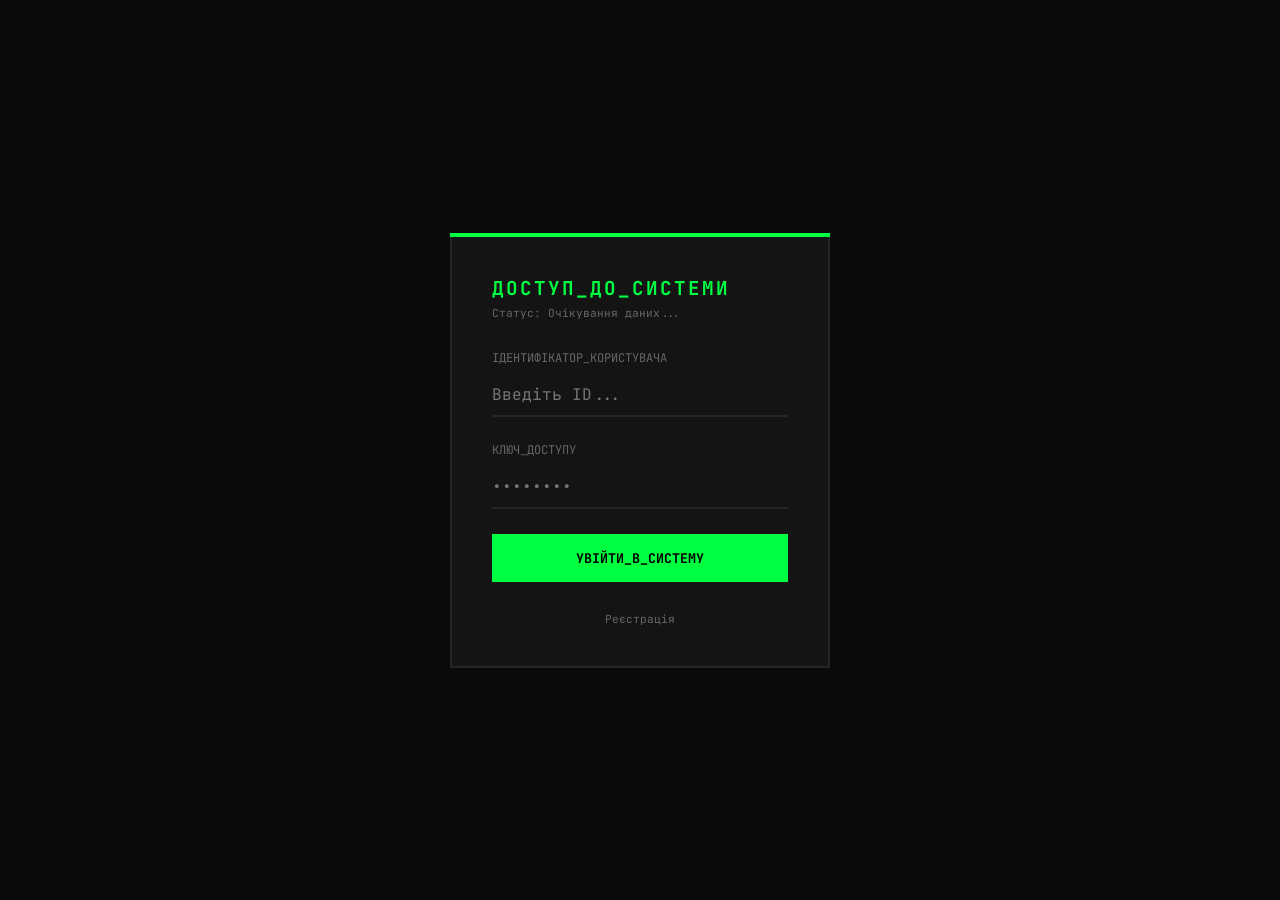
<file: index.html>
<!DOCTYPE html>
<html lang="uk">
<head>
    <meta charset="UTF-8">
    <meta name="viewport" content="width=device-width, initial-scale=1.0">
    <title>AUTH_TERMINAL</title>
    <link rel="stylesheet" href="css/style.css">
    <link href="https://fonts.googleapis.com/css2?family=JetBrains+Mono:wght@400;700&display=swap" rel="stylesheet">
</head>
<body>
    <main class="auth-container">
        <header class="auth-header">
            <h2>Доступ_до_системи</h2>
            <p class="status" id="status-text">Статус: Очікування даних...</p>
        </header>

        <form class="auth-form" id="loginForm">
            <div class="input-group">
                <label for="login">Ідентифікатор_користувача</label>
                <input type="text" id="login" placeholder="Введіть ID..." required>
            </div>
            
            <div class="input-group">
                <label for="password">Ключ_доступу</label>
                <input type="password" id="password" placeholder="••••••••" required>
            </div>

            <button type="submit" class="btn-primary">Увійти_в_систему</button>
        </form>

        <footer class="auth-footer">
            <a href="register.html">Реєстрація</a>
        </footer>
    </main>

    <script>
        // Логіка обробки входу
        document.getElementById('loginForm').addEventListener('submit', function(e) {
            e.preventDefault(); // Зупиняємо перезавантаження сторінки

            const status = document.getElementById('status-text');
            status.innerText = "Статус: Перевірка ключа... Авторизація.";
            status.style.color = "#00ff41";

            // Імітуємо затримку для "солідності" процесу
            setTimeout(() => {
                // Перехід на сторінку дашборду
                window.location.href = "dashboard.html";
            }, 1200);
        });
    </script>
</body>
</html>
</file>
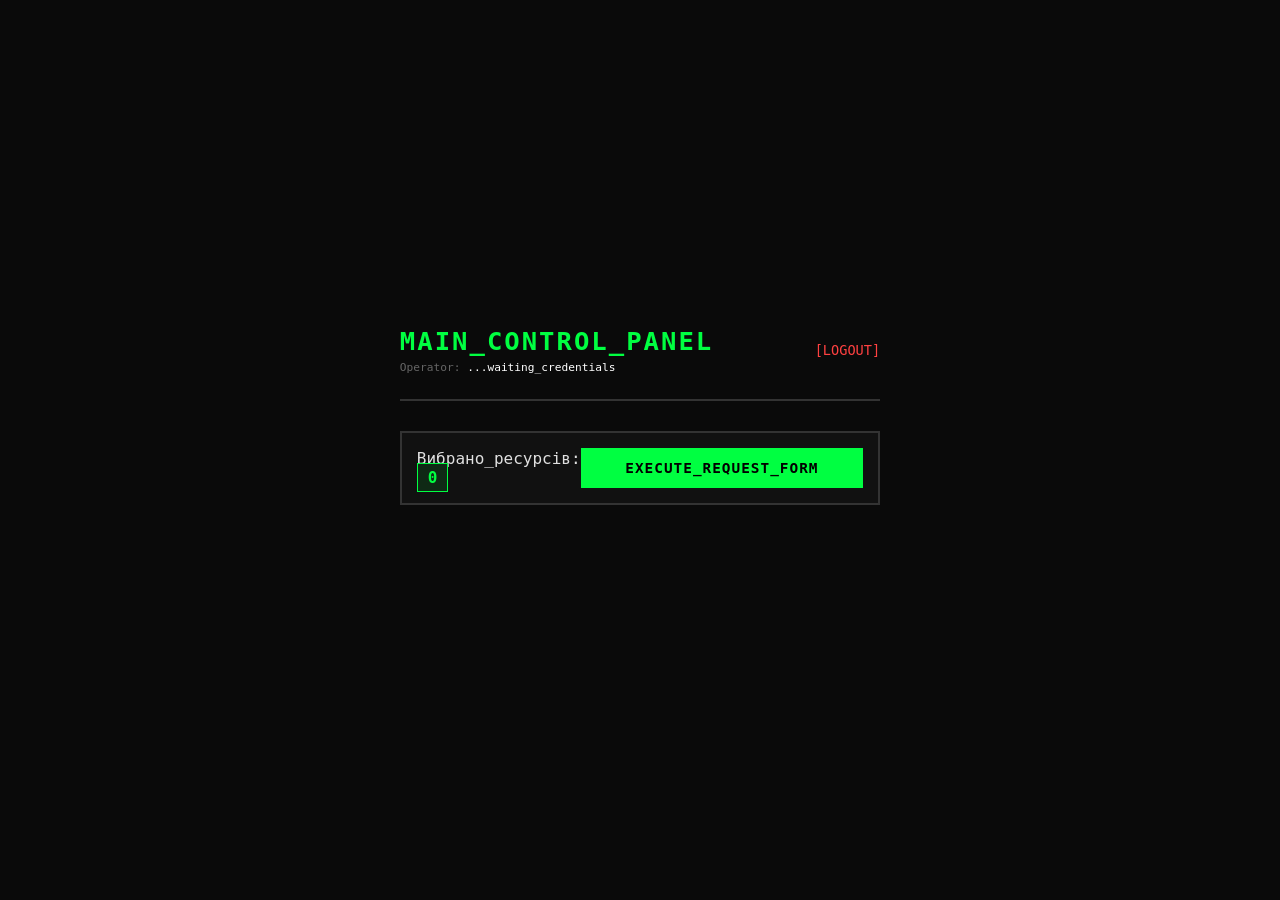
<file: admin-panel.html>
<!DOCTYPE html>
<html lang="uk">
<head>
    <meta charset="UTF-8">
    <meta name="viewport" content="width=device-width, initial-scale=1.0">
    <title>ADMIN_CONTROL_UNIT</title>
    <link rel="stylesheet" href="css/style.css">
    <link href="https://fonts.googleapis.com/css2?family=JetBrains+Mono:wght@400;700&display=swap" rel="stylesheet">
    <style>
        body { background: #050505; color: #e0e0e0; font-family: 'JetBrains Mono', monospace; padding: 20px; }
        
        .admin-container { max-width: 1200px; margin: 0 auto; }

        .admin-header {
            display: flex;
            justify-content: space-between;
            align-items: center;
            border-bottom: 2px solid #ff4141; /* Червоний колір для адмінки */
            padding-bottom: 20px;
            margin-bottom: 30px;
        }

        .admin-badge {
            background: #ff4141;
            color: #000;
            padding: 5px 15px;
            font-weight: bold;
            font-size: 0.8em;
        }

        .requests-table {
            width: 100%;
            border-collapse: collapse;
            background: #111;
            border: 1px solid #333;
        }

        .requests-table th {
            text-align: left;
            padding: 15px;
            background: #1a1a1a;
            color: #888;
            font-size: 0.8em;
            border-bottom: 1px solid #333;
        }

        .requests-table td {
            padding: 15px;
            border-bottom: 1px solid #222;
            vertical-align: top;
        }

        .status-badge {
            padding: 4px 8px;
            font-size: 10px;
            font-weight: bold;
            border: 1px solid;
        }

        .status-pending { color: #ffb100; border-color: #ffb100; }
        .status-process { color: #00e5ff; border-color: #00e5ff; }
        .status-done { color: #00ff41; border-color: #00ff41; }

        .action-select {
            background: #000;
            color: #fff;
            border: 1px solid #444;
            padding: 5px;
            font-family: inherit;
            font-size: 0.8em;
            outline: none;
        }

        .object-details {
            font-size: 0.85em;
            color: #ccc;
            line-height: 1.6;
        }

        .object-details b { color: #00ff41; }

        .btn-update {
            background: #333;
            color: #fff;
            border: none;
            padding: 5px 10px;
            cursor: pointer;
            margin-top: 5px;
        }

        .btn-update:hover { background: #444; }
    </style>
</head>
<body>
    <div class="admin-container">
        <header class="admin-header">
            <div>
                <h1 style="color: #ff4141; margin: 0;">ADMIN_INCOMING_QUEUE</h1>
                <p class="status">Режим: Опрацювання вхідних запитів</p>
            </div>
            <div class="admin-badge">ROOT_ACCESS_GRANTED</div>
        </header>

        <table class="requests-table">
            <thead>
                <tr>
                    <th>ID_ЗАПИТУ / ЧАС</th>
                    <th>РЕСУРС</th>
                    <th>ОБ'ЄКТИ_ПЕРЕВІРКИ</th>
                    <th>ПІДСТАВА</th>
                    <th>СТАТУС / ДІЯ</th>
                </tr>
            </thead>
            <tbody id="adminGrid">
                </tbody>
        </table>
    </div>

    <script>
        // СИМУЛЯЦІЯ ПЕРЕВІРКИ ПРАВ
        function checkAdminAccess() {
            const user = JSON.parse(localStorage.getItem('currentUser'));
            // Якщо не адмін — повертаємо на дашборд
            if (!user || user.role !== 'admin') {
                alert("ACCESS_DENIED: У вас немає прав адміністратора.");
                window.location.href = 'dashboard.html';
            }
        }

        function loadAdminRequests() {
            const requests = JSON.parse(localStorage.getItem('requests')) || [];
            const grid = document.getElementById('adminGrid');
            grid.innerHTML = '';

            if (requests.length === 0) {
                grid.innerHTML = '<tr><td colspan="5" style="text-align:center; padding: 50px; color: #444;">ЧЕРГА_ПОРОЖНЯ</td></tr>';
                return;
            }

            requests.reverse().forEach(req => {
                const tr = document.createElement('tr');
                
                // Формуємо список об'єктів
                let objectsHtml = req.persons.map((p, index) => {
                    let details = Object.entries(p)
                        .map(([key, val]) => `• ${key.split('_').pop().toUpperCase()}: <b>${val}</b>`)
                        .join('<br>');
                    return `<div style="margin-bottom: 10px;">[ОБ'ЄКТ #${index + 1}]<br>${details}</div>`;
                }).join('');

                tr.innerHTML = `
                    <td>
                        <div style="font-size: 11px;">#${req.id.toString().slice(-6)}</div>
                        <div style="color: #666; font-size: 10px;">${req.createdAt}</div>
                    </td>
                    <td><b style="color: #00ff41;">${req.resourceName}</b></td>
                    <td class="object-details">${objectsHtml}</td>
                    <td style="font-size: 0.8em;">
                        Код: ${req.groundCode}<br>
                        Від: ${req.groundDate}
                    </td>
                    <td>
                        <select class="action-select" onchange="updateStatus(${req.id}, this.value)">
                            <option value="На розгляді" ${req.status === 'На розгляді' ? 'selected' : ''}>На розгляді</option>
                            <option value="В роботі" ${req.status === 'В роботі' ? 'selected' : ''}>В роботі</option>
                            <option value="Виконано" ${req.status === 'Виконано' ? 'selected' : ''}>Виконано</option>
                            <option value="Відхилено" ${req.status === 'Відхилено' ? 'selected' : ''}>Відхилено</option>
                        </select>
                        <div style="margin-top: 10px;">
                            <span class="status-badge ${getStatusClass(req.status)}">${req.status.toUpperCase()}</span>
                        </div>
                    </td>
                `;
                grid.appendChild(tr);
            });
        }

        function getStatusClass(status) {
            if (status === 'На розгляді') return 'status-pending';
            if (status === 'В роботі') return 'status-process';
            if (status === 'Виконано') return 'status-done';
            return '';
        }

        function updateStatus(id, newStatus) {
            let requests = JSON.parse(localStorage.getItem('requests'));
            const index = requests.findIndex(r => r.id === id);
            if (index !== -1) {
                requests[index].status = newStatus;
                requests[index].updatedAt = new Date().toLocaleString('uk-UA');
                localStorage.setItem('requests', JSON.stringify(requests));
                loadAdminRequests(); // Оновлюємо таблицю
            }
        }

        window.onload = () => {
            checkAdminAccess();
            loadAdminRequests();
        };
    </script>
</body>
</html>
</file>
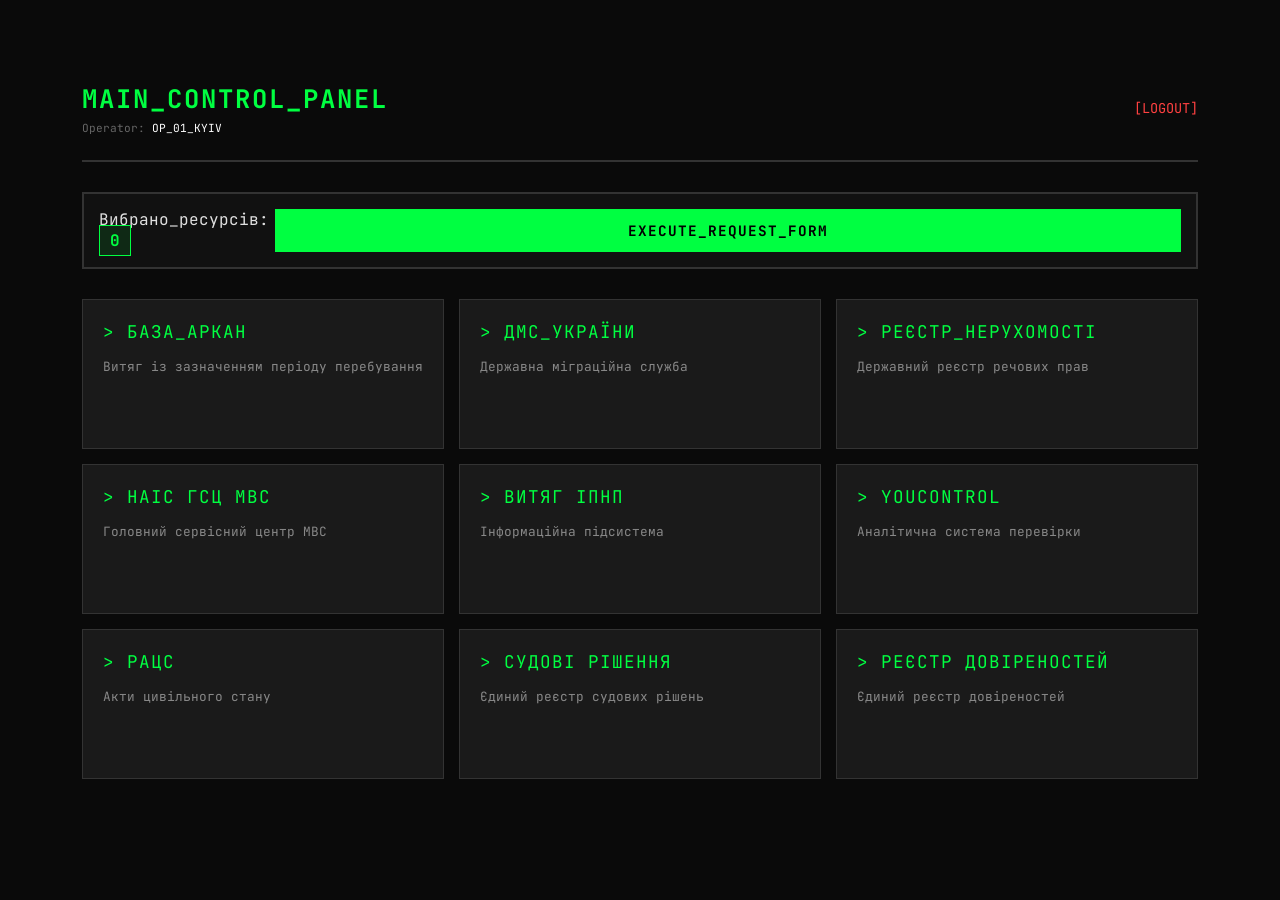
<file: dashboard.html>
<!DOCTYPE html>
<html lang="uk">
<head>
    <meta charset="UTF-8">
    <meta name="viewport" content="width=device-width, initial-scale=1.0">
    <title>DASHBOARD_TERMINAL</title>
    <link rel="stylesheet" href="css/style.css">
    <link href="https://fonts.googleapis.com/css2?family=JetBrains+Mono:wght@400;700&display=swap" rel="stylesheet">
    <style>
        /* Додаткові стилі для сітки 3x3 */
        .dashboard-container {
            max-width: 1200px;
            margin: 0 auto;
            padding: 20px;
            font-family: 'JetBrains Mono', monospace; /* Щоб шрифт був всюди */
        }

        .dashboard-header {
            border-bottom: 2px solid #333;
            padding-bottom: 25px;
            margin-bottom: 30px;
            display: flex;
            justify-content: space-between;
            align-items: center;
        }

        .controls-bar {
            display: flex;
            justify-content: space-between;
            align-items: center;
            background: #111;
            padding: 15px;
            border: 2px solid #333;
            margin-bottom: 30px;
        }

        .resources-grid {
            display: grid;
            /* ЖОРСТКА СІТКА 3 НА 3 */
            grid-template-columns: repeat(3, 1fr);
            gap: 15px; /* Менший відступ, щоб виглядало щільніше */
            margin-bottom: 40px;
        }

        .resource-card {
            background: #1a1a1a;
            border: 1px solid #333;
            padding: 20px;
            cursor: pointer;
            transition: all 0.2s ease;
            position: relative;
            display: flex;
            flex-direction: column;
            justify-content: space-between;
            min-height: 150px; /* Мінімальна висота для карток */
        }

        .resource-card:hover {
            border-color: #00ff41;
            box-shadow: 0 0 20px rgba(0, 255, 65, 0.2);
            transform: scale(1.02); /* Легкий ефект масштабування */
        }

        .resource-card.selected {
            border-color: #00ff41;
            /* Брутальний зелений фон */
            background: rgba(0, 255, 65, 0.08); 
            box-shadow: 0 0 15px rgba(0, 255, 65, 0.4);
        }

        .resource-card.selected::before {
            content: "[ACTIVE]";
            position: absolute;
            top: 10px;
            right: 10px;
            font-size: 10px;
            color: #00ff41;
            font-weight: bold;
        }

        .resource-title {
            color: #00ff41;
            font-size: 1.1em;
            margin-bottom: 15px;
            text-transform: uppercase;
            letter-spacing: 1px;
        }

        .resource-desc {
            color: #888;
            font-size: 0.8em;
            line-height: 1.4;
            flex-grow: 1; /* Опис заповнює простір */
        }

        .badge-count {
            color: #00ff41;
            background: rgba(0, 255, 65, 0.1);
            padding: 4px 10px;
            border: 1px solid #00ff41;
            font-weight: bold;
        }

        .logout-link {
            color: #ff4141;
            text-decoration: none;
            font-size: 0.85em;
            text-transform: uppercase;
        }
        
        .logout-link:hover { text-decoration: underline; color: #ff0000; }

        /* Фікс для кнопки в термінал стилі */
        .submit-btn {
            padding: 12px 24px;
            font-size: 0.9em;
            text-transform: uppercase;
            letter-spacing: 1px;
            font-weight: bold;
        }
    </style>
</head>
<body>
    <div class="dashboard-container">
        <header class="dashboard-header">
            <div>
                <h1 style="color: #00ff41; font-size: 1.6em; text-transform: uppercase; letter-spacing: 2px;">Main_Control_Panel</h1>
                <p class="status">Operator: <span id="userName" style="color: #fff;">...waiting_credentials</span></p>
            </div>
            <a href="#" class="logout-link" onclick="logout()">[LOGOUT]</a>
        </header>

        <div class="controls-bar">
            <div>Вибрано_ресурсів: <span id="selectedCount" class="badge-count">0</span></div>
            <button class="btn-primary submit-btn" id="submitBtn" onclick="submitSelection()" disabled>
                Execute_REQUEST_Form
            </button>
        </div>

        <div class="resources-grid" id="resourcesGrid">
            </div>
    </div>

    <script>
        const resources = [
            { id: 1, title: 'База_Аркан', desc: 'Витяг із зазначенням періоду перебування' },
            { id: 2, title: 'ДМС_України', desc: 'Державна міграційна служба' },
            { id: 3, title: 'Реєстр_нерухомості', desc: 'Державний реєстр речових прав' },
            { id: 4, title: 'НАІС ГСЦ МВС', desc: 'Головний сервісний центр МВС' },
            { id: 5, title: 'Витяг ІПНП', desc: 'Інформаційна підсистема' },
            { id: 6, title: 'YouControl', desc: 'Аналітична система перевірки' },
            { id: 7, title: 'РАЦС', desc: 'Акти цивільного стану' },
            { id: 8, title: 'Судові рішення', desc: 'Єдиний реєстр судових рішень' },
            { id: 9, title: 'Реєстр довіреностей', desc: 'Єдиний реєстр довіреностей' }
        ];

        let selectedResources = [];

        function loadResources() {
            const user = JSON.parse(localStorage.getItem('currentUser')) || { name: "OP_01_KYIV" };
            document.getElementById('userName').textContent = user.name || user.login;

            const grid = document.getElementById('resourcesGrid');
            resources.forEach(res => {
                const card = document.createElement('div');
                card.className = 'resource-card';
                card.id = `res-${res.id}`;
                card.onclick = () => toggleResource(res.id);
                
                card.innerHTML = `
                    <div class="resource-title">> ${res.title}</div>
                    <div class="resource-desc">${res.desc}</div>
                `;
                grid.appendChild(card);
            });
        }

        function toggleResource(id) {
            const card = document.getElementById(`res-${id}`);
            const index = selectedResources.indexOf(id);

            if (index === -1) {
                selectedResources.push(id);
                card.classList.add('selected');
            } else {
                selectedResources.splice(index, 1);
                card.classList.remove('selected');
            }

            document.getElementById('selectedCount').textContent = selectedResources.length;
            document.getElementById('submitBtn').disabled = selectedResources.length === 0;
        }

        function submitSelection() {
            sessionStorage.setItem('selectedResources', JSON.stringify(selectedResources));
            window.location.href = 'request-form.html';
        }

        function logout() {
            localStorage.removeItem('currentUser');
            window.location.href = 'index.html';
        }

        window.onload = loadResources;
    </script>
</body>
</html>
</file>
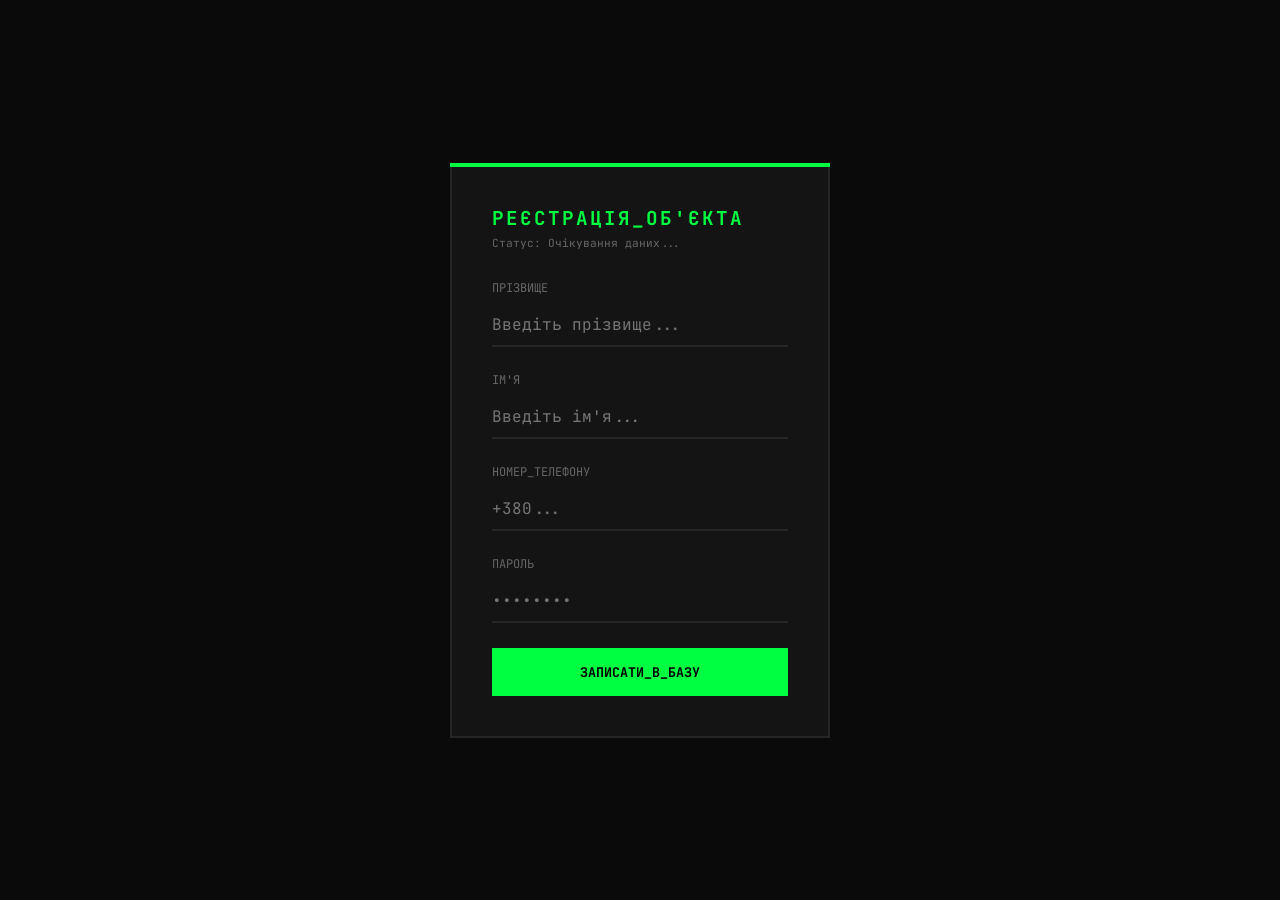
<file: register.html>
<!DOCTYPE html>
<html lang="uk">
<head>
    <meta charset="UTF-8">
    <meta name="viewport" content="width=device-width, initial-scale=1.0">
    <title>REGISTRATION_TERMINAL</title>
    <link rel="stylesheet" href="css/style.css">
    <link href="https://fonts.googleapis.com/css2?family=JetBrains+Mono:wght@400;700&display=swap" rel="stylesheet">
</head>
<body>
    <main class="auth-container">
        <header class="auth-header">
            <h2>Реєстрація_об'єкта</h2>
            <p class="status" id="status-text">Статус: Очікування даних...</p>
        </header>

        <form class="auth-form" id="regForm">
            <div class="input-group">
                <label>Прізвище</label>
                <input type="text" id="lastName" placeholder="Введіть прізвище..." required>
            </div>
            <div class="input-group">
                <label>Ім'я</label>
                <input type="text" id="firstName" placeholder="Введіть ім'я..." required>
            </div>
            <div class="input-group">
                <label>Номер_телефону</label>
                <input type="tel" id="phone" placeholder="+380..." required>
            </div>
            <div class="input-group">
                <label>Пароль</label>
                <input type="password" id="password" placeholder="••••••••" required>
            </div>

            <button type="submit" class="btn-primary">Записати_в_базу</button>
        </form>
    </main>

    <script>
        document.getElementById('regForm').addEventListener('submit', function(e) {
            e.preventDefault(); // Зупиняємо стандартну відправку

            const status = document.getElementById('status-text');
            status.innerText = "Статус: Запис даних... Зачекайте.";
            status.style.color = "#00ff41";

            // Імітація запису в базу (тимчасово, поки не підключимо Firebase)
            setTimeout(() => {
                // Перенаправлення на головну сторінку
                window.location.href = "dashboard.html"; 
            }, 1500);
        });
    </script>
</body>
</html>
</file>
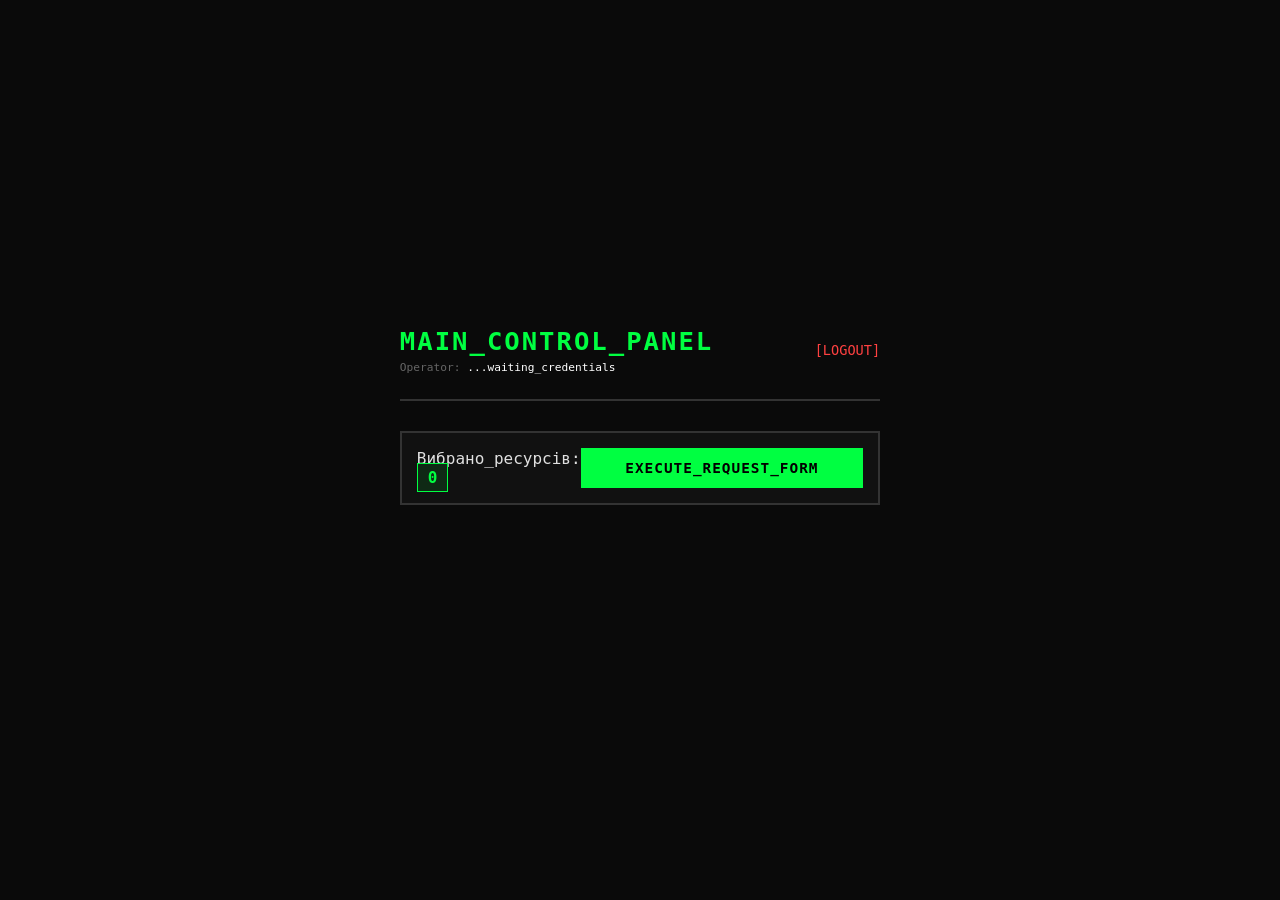
<file: request-form.html>
<!DOCTYPE html>
<html lang="uk">
<head>
    <meta charset="UTF-8">
    <meta name="viewport" content="width=device-width, initial-scale=1.0">
    <title>REQUEST_FORM_SYSTEM</title>
    <link rel="stylesheet" href="css/style.css">
    <link href="https://fonts.googleapis.com/css2?family=JetBrains+Mono:wght@400;700&display=swap" rel="stylesheet">
    <style>
        body {
            background-color: #050505;
            color: #e0e0e0;
            font-family: 'JetBrains Mono', monospace;
            margin: 0;
            padding: 20px;
        }

        .request-container {
            max-width: 1000px; 
            margin: 40px auto;
            background: #111;
            border: 1px solid #333;
            padding: 40px;
            box-shadow: 0 0 30px rgba(0,0,0,0.5);
        }

        .auth-header h2 {
            color: #00ff41;
            text-transform: uppercase;
            letter-spacing: 3px;
            margin: 0;
        }

        .status {
            color: #666;
            font-size: 0.8em;
            margin-top: 5px;
        }

        .section-title {
            color: #00ff41;
            border-bottom: 1px solid #00ff41;
            margin: 30px 0 20px 0;
            padding-bottom: 8px;
            font-size: 0.9em;
            text-transform: uppercase;
            letter-spacing: 2px;
        }

        .selected-resources-box {
            background: rgba(0, 255, 65, 0.03);
            border: 1px dashed #444;
            padding: 15px;
            margin-bottom: 30px;
        }

        .resource-tag {
            display: inline-block;
            background: #00ff41;
            color: #000;
            padding: 3px 10px;
            margin: 4px;
            font-size: 11px;
            font-weight: bold;
            text-transform: uppercase;
        }

        .person-block {
            border: 1px solid #222;
            padding: 30px;
            margin-bottom: 30px;
            background: #0d0d0d;
            position: relative;
        }

        .person-header {
            display: flex;
            justify-content: space-between;
            color: #00ff41;
            margin-bottom: 25px;
            font-size: 1.1em;
            font-weight: bold;
            border-bottom: 1px solid #222;
            padding-bottom: 10px;
        }

        /* СІТКА ДЛЯ ПОЛІВ ОБ'ЄКТА */
        .fields-grid {
            display: grid;
            grid-template-columns: repeat(2, 1fr);
            gap: 25px;
        }

        .input-group {
            display: flex;
            flex-direction: column;
        }

        .input-group label {
            font-size: 10px;
            color: #888;
            margin-bottom: 8px;
            text-transform: uppercase;
        }

        .input-group input {
            background: #000;
            border: 1px solid #333;
            color: #00ff41;
            padding: 12px;
            font-family: inherit;
            outline: none;
            transition: border-color 0.2s;
        }

        .input-group input:focus {
            border-color: #00ff41;
        }

        .btn-add {
            background: transparent;
            border: 1px dashed #00ff41;
            color: #00ff41;
            padding: 15px;
            width: 100%;
            cursor: pointer;
            margin-bottom: 40px;
            font-family: inherit;
            text-transform: uppercase;
            font-weight: bold;
        }

        .btn-add:hover {
            background: rgba(0, 255, 65, 0.05);
        }

        .btn-remove {
            color: #ff4141;
            background: transparent;
            border: 1px solid #ff4141;
            padding: 4px 12px;
            cursor: pointer;
            font-size: 10px;
            font-family: inherit;
            text-transform: uppercase;
        }

        .btn-remove:hover {
            background: rgba(255, 65, 65, 0.1);
        }

        .ground-section {
            display: grid;
            grid-template-columns: 2fr 1fr;
            gap: 25px;
        }

        .btn-primary {
            background: #00ff41;
            color: #000;
            border: none;
            padding: 18px;
            width: 100%;
            font-family: inherit;
            font-weight: bold;
            text-transform: uppercase;
            cursor: pointer;
            letter-spacing: 2px;
            margin-top: 40px;
        }

        .btn-primary:hover {
            background: #00cc33;
        }

        input[type="date"]::-webkit-calendar-picker-indicator {
            filter: invert(1);
        }
    </style>
</head>
<body>
    <div class="request-container">
        <header class="auth-header">
            <h2>BATCH_REQUEST_SYSTEM</h2>
            <p class="status">Введення даних об'єктів перевірки</p>
        </header>

        <div class="selected-resources-box">
            <div style="font-size: 10px; margin-bottom: 10px; color: #555;">ОБРАНІ_БАЗИ_ДЛЯ_ОПЕРАЦІЇ:</div>
            <div id="resourcesList"></div>
        </div>

        <form id="mainRequestForm" onsubmit="submitRequest(event)">
            <div class="section-title">01. Стек_об'єктів</div>
            
            <div id="personsContainer"></div>
            
            <button type="button" class="btn-add" onclick="addPerson()">[+] ДОДАТИ_ОБ'ЄКТ_ДО_ЗАПИТУ</button>

            <div class="section-title">02. Юридичні_реквізити</div>
            <div class="ground-section">
                <div class="input-group">
                    <label>17-значний_код_підстави</label>
                    <input type="text" id="groundCode" maxlength="17" placeholder="00000000000000000" required>
                </div>
                <div class="input-group">
                    <label>Дата_підстави</label>
                    <input type="date" id="groundDate" required>
                </div>
            </div>

            <button type="submit" class="btn-primary">ІНІЦІЮВАТИ_ПРОЦЕС_ПЕРЕВІРКИ</button>
        </form>

        <div style="margin-top: 30px; text-align: center;">
            <a href="dashboard.html" style="color: #444; text-decoration: none; font-size: 10px;">[ СКАСУВАТИ_ТА_ПОВЕРНУТИСЯ ]</a>
        </div>
    </div>

    <script>
        let personCount = 0;
        const resourceNames = { 
            1: 'Аркан', 
            2: 'ДМС', 
            3: 'Реєстр нерухомості', 
            4: 'НАІС', 
            5: 'ІПНП', 
            6: 'YouControl', 
            7: 'РАЦС', 
            8: 'Судові рішення', 
            9: 'Довіреності' 
        };
        
        const resourceFields = {
            1: { fields: ['name', 'birthDate', 'passport'], labels: ['ПІБ', 'Дата народження', 'Закордонний паспорт'] },
            2: { fields: ['fullName', 'birthDate', 'rnokpp'], labels: ['ПІБ', 'Дата народження', 'РНОКПП'] },
            3: { fields: ['fullName', 'rnokpp', 'address'], labels: ['ПІБ', 'РНОКПП', 'Адреса'] },
            4: { fields: ['carNumber', 'rnokpp'], labels: ['Держномер авто', 'РНОКПП'] },
            5: { fields: ['freeText'], labels: ['Додаткова інформація'] },
            6: { fields: ['edrpou', 'rnokpp', 'fullName', 'toName'], labels: ['ЄДРПОУ', 'РНОКПП', 'ПІБ', 'Назва ТОВ'] },
            7: { fields: ['fullName', 'rnokpp'], labels: ['ПІБ', 'РНОКПП'] },
            8: { fields: ['fullName', 'birthDate'], labels: ['ПІБ', 'Дата народження'] },
            9: { fields: ['rnokpp'], labels: ['РНОКПП'] }
        };

        function init() {
            const selected = JSON.parse(sessionStorage.getItem('selectedResources')) || [];
            if (selected.length === 0) {
                window.location.href = 'dashboard.html';
                return;
            }

            const list = document.getElementById('resourcesList');
            selected.forEach(id => {
                const tag = document.createElement('span');
                tag.className = 'resource-tag';
                tag.textContent = resourceNames[id];
                list.appendChild(tag);
            });
            addPerson();
        }

        function addPerson() {
            personCount++;
            const container = document.getElementById('personsContainer');
            const div = document.createElement('div');
            div.className = 'person-block';
            div.id = `person-${personCount}`;

            const selected = JSON.parse(sessionStorage.getItem('selectedResources')) || [];
            let fieldsSet = new Set();
            let labelsMap = {};

            selected.forEach(id => {
                if (resourceFields[id]) {
                    resourceFields[id].fields.forEach((f, i) => {
                        fieldsSet.add(f);
                        labelsMap[f] = resourceFields[id].labels[i];
                    });
                }
            });

            let html = `
                <div class="person-header">
                    <span>OBJ_ID: #${personCount}</span>
                    ${personCount > 1 ? `<button type="button" class="btn-remove" onclick="removePerson(${personCount})">DROP_OBJECT</button>` : ''}
                </div>
                <div class="fields-grid">`;

            fieldsSet.forEach(f => {
                html += `
                    <div class="input-group">
                        <label>${labelsMap[f]}</label>
                        <input type="text" name="p${personCount}_${f}" required>
                    </div>`;
            });

            html += `</div>`;
            div.innerHTML = html;
            container.appendChild(div);
        }

        function removePerson(id) {
            const el = document.getElementById(`person-${id}`);
            if (el) el.remove();
        }

        function submitRequest(e) {
            e.preventDefault();
            // Тут буде логіка відправки, поки просто симулюємо успіх
            alert('SYSTEM: Запит сформовано. Пакет даних передано в чергу.');
            sessionStorage.removeItem('selectedResources');
            window.location.href = 'dashboard.html';
        }

        window.onload = init;
    </script>
</body>
</html>
</file>
<file: css/style.css>
:root {
    --bg: #0a0a0a;
    --surface: #141414;
    --accent: #00ff41;
    --text-main: #e0e0e0;
    --text-dim: #666;
    --border: #252525;
    --font: 'JetBrains Mono', monospace;
}

* {
    margin: 0;
    padding: 0;
    box-sizing: border-box;
}

body {
    background-color: var(--bg);
    color: var(--text-main);
    font-family: var(--font);
    display: flex;
    justify-content: center;
    align-items: center;
    min-height: 100vh;
    padding: 20px;
}

.auth-container {
    background-color: var(--surface);
    border: 2px solid var(--border);
    width: 100%;
    max-width: 380px;
    padding: 40px;
    position: relative;
}

/* Акцентна лінія без дешевого неона */
.auth-container::before {
    content: '';
    position: absolute;
    top: -2px;
    left: -2px;
    width: calc(100% + 4px);
    height: 4px;
    background: var(--accent);
}

.auth-header {
    margin-bottom: 30px;
}

.auth-header h2 {
    font-size: 1.2rem;
    text-transform: uppercase;
    letter-spacing: 2px;
    color: var(--accent);
}

.status {
    font-size: 0.7rem;
    color: var(--text-dim);
    margin-top: 5px;
}

.input-group {
    margin-bottom: 25px;
}

.input-group label {
    display: block;
    font-size: 0.75rem;
    color: var(--text-dim);
    margin-bottom: 8px;
    text-transform: uppercase;
}

.input-group input {
    width: 100%;
    background: transparent;
    border: none;
    border-bottom: 2px solid var(--border);
    padding: 10px 0;
    color: var(--accent);
    font-family: var(--font);
    font-size: 1rem;
    transition: border-color 0.2s ease;
}

.input-group input:focus {
    outline: none;
    border-color: var(--accent);
}

.btn-primary {
    width: 100%;
    padding: 15px;
    background-color: var(--accent);
    border: none;
    color: #000;
    font-family: var(--font);
    font-weight: 700;
    text-transform: uppercase;
    cursor: pointer;
    transition: opacity 0.2s ease;
}

.btn-primary:hover {
    opacity: 0.85;
}

.auth-footer {
    margin-top: 30px;
    display: flex;
    justify-content: center;
    gap: 15px;
    font-size: 0.7rem;
}

.auth-footer a {
    color: var(--text-dim);
    text-decoration: none;
    transition: color 0.2s ease;
}

.auth-footer a:hover {
    color: var(--text-main);
}

.divider {
    color: var(--border);
}
</file>
